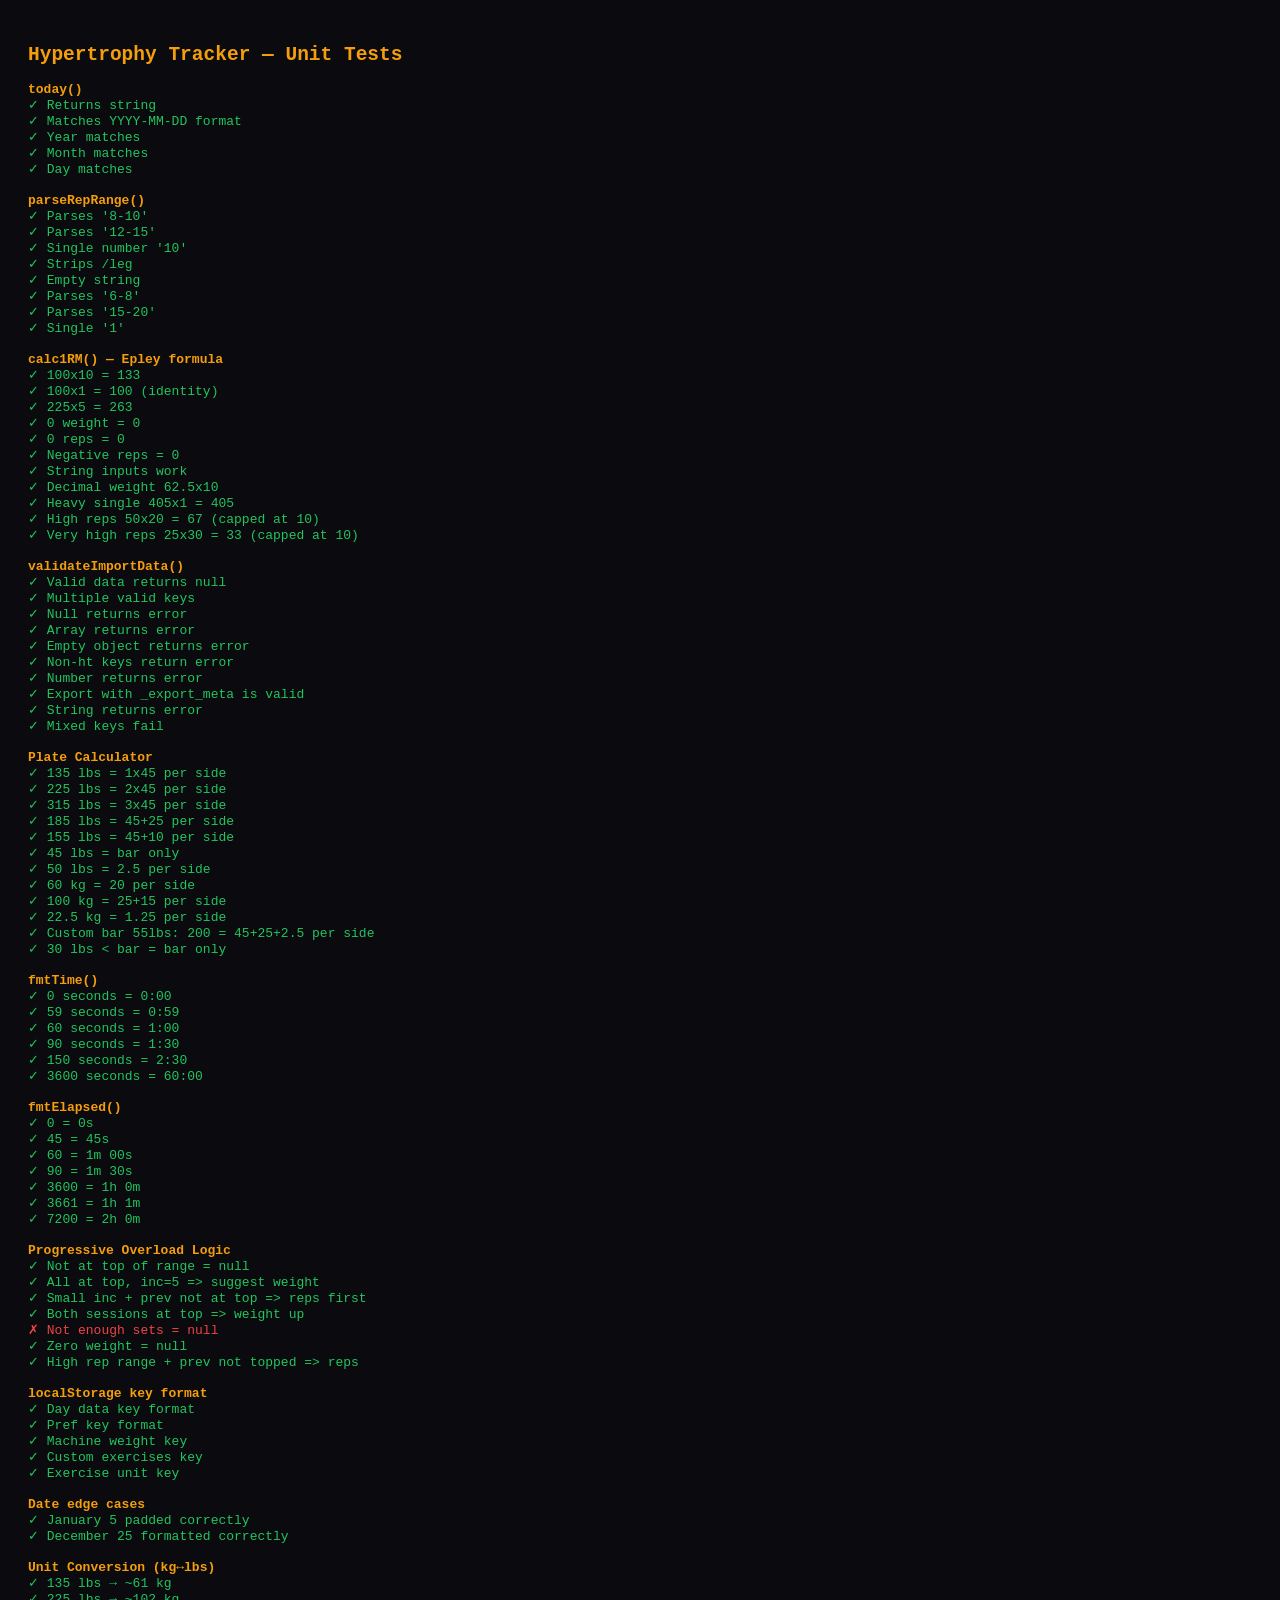
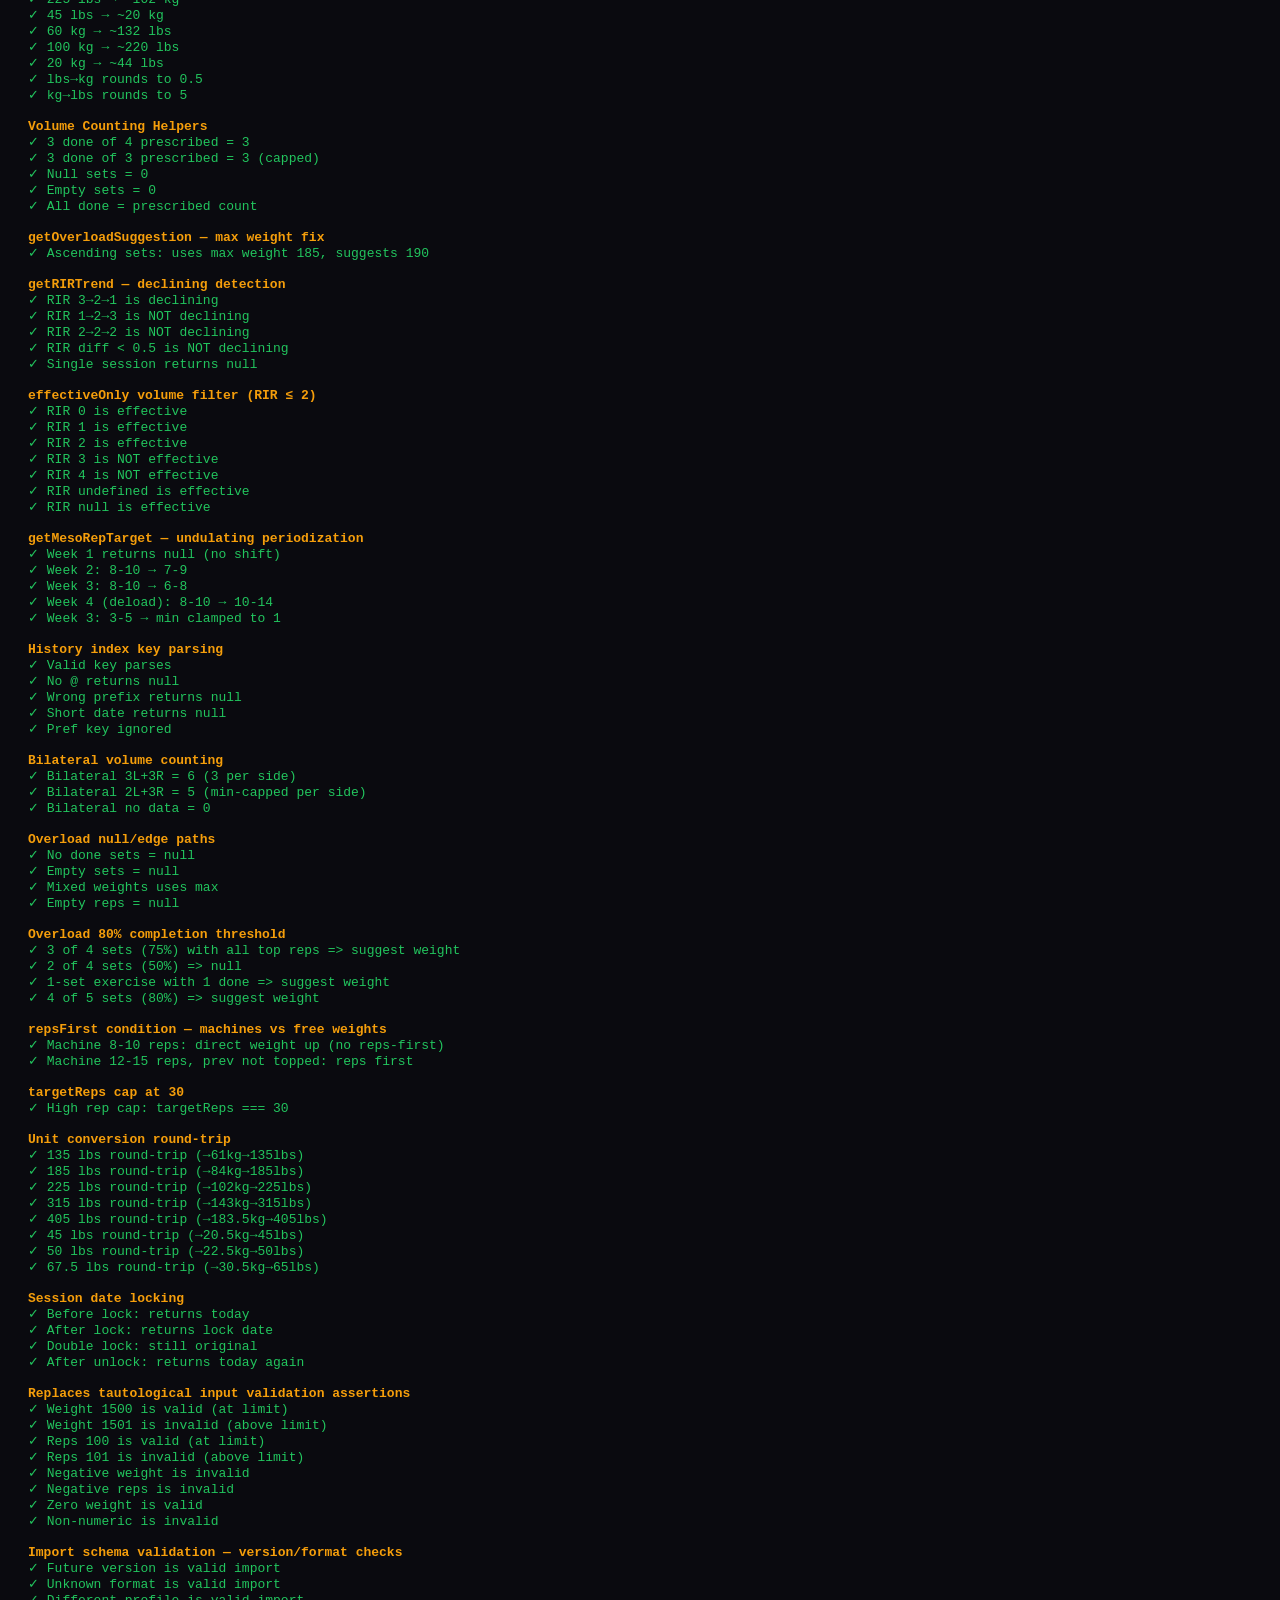
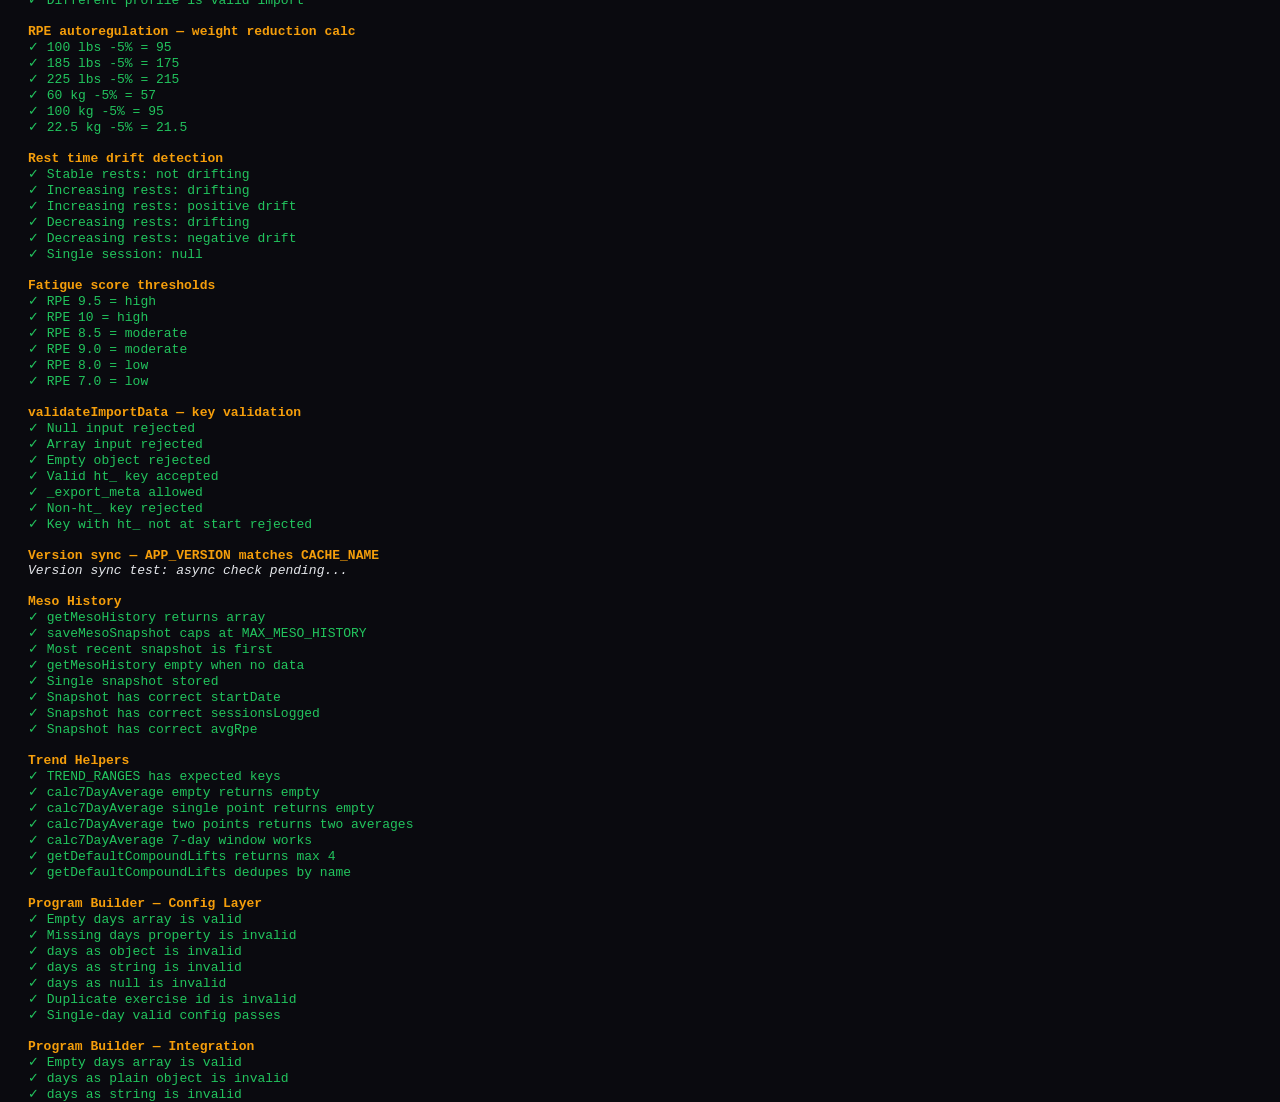
<file: tests.html>
<!DOCTYPE html>
<html lang="en">
<head>
<meta charset="UTF-8">
<title>Hypertrophy Tracker — Unit Tests</title>
<style>
body{font-family:monospace;background:#0a0a0f;color:#e5e7eb;padding:20px;font-size:13px}
.pass{color:#22c55e}.fail{color:#ef4444}.suite{color:#f59e0b;font-weight:700;margin-top:16px}
.summary{margin-top:20px;font-size:15px;font-weight:700;padding:12px;border-radius:8px}
</style>
</head>
<body>
<h2 style="color:#f59e0b">Hypertrophy Tracker — Unit Tests</h2>
<div id="results"></div>
<script>
/* ═══ Minimal test harness ═══ */
var results=[],passed=0,failed=0;
function assert(name,condition,detail){
  if(condition){passed++;results.push('<div class="pass">\u2713 '+name+'</div>')}
  else{failed++;results.push('<div class="fail">\u2717 '+name+(detail?' \u2014 '+detail:'')+'</div>')}
}
function suite(name){results.push('<div class="suite">'+name+'</div>')}
function deepEqual(a,b){return JSON.stringify(a)===JSON.stringify(b)}

/* ═══ Functions under test (copied from app.js to avoid module issues) ═══ */

var today=function(){var d=new Date();return d.getFullYear()+"-"+String(d.getMonth()+1).padStart(2,"0")+"-"+String(d.getDate()).padStart(2,"0")};

function parseRepRange(reps){var str=String(reps).replace(/\/leg/i,"");var parts=str.split("-");if(parts.length===2)return{min:parseInt(parts[0])||0,max:parseInt(parts[1])||0};var n=parseInt(str)||0;return{min:n,max:n}}

function calc1RM(weight,reps){var w=parseFloat(weight),r=parseInt(reps);if(!w||!r||r<=0)return 0;if(r===1)return w;var capped=Math.min(r,10);return Math.round(w*(1+capped/30))}

function validateImportData(data){
  if(!data||typeof data!=="object"||Array.isArray(data))return"Import file must be a JSON object.";
  var keys=Object.keys(data);if(keys.length===0)return"Import file is empty.";
  for(var i=0;i<keys.length;i++){if(keys[i]==="_export_meta")continue;if(!keys[i].startsWith("ht_"))return"Unexpected key '"+keys[i]+"' \u2014 not a valid export."}
  return null;
}

var PLATES_LBS=[45,35,25,10,5,2.5];
var PLATES_KG=[25,20,15,10,5,2.5,1.25];
var BAR_LBS=45,BAR_KG=20;

function calcPlates(totalWeight,unit,barOverride){
  var bar=barOverride>0?barOverride:(unit==="kg"?BAR_KG:BAR_LBS);
  if(totalWeight<=bar)return{bar:bar,plates:[],remainder:0,barOnly:true};
  var plates=unit==="kg"?PLATES_KG:PLATES_LBS;
  var perSide=(totalWeight-bar)/2;var result=[];var rem=perSide;
  plates.forEach(function(p){while(rem>=p-0.001){result.push(p);rem-=p}});
  return{bar:bar,plates:result,remainder:Math.round(rem*100)/100,barOnly:false};
}

var _testStore={};
function lsGet(k){var v=_testStore[k];return v===undefined?null:JSON.parse(JSON.stringify(v))}
function lsSet(k,v){_testStore[k]=JSON.parse(JSON.stringify(v))}

function validateConfig(cfg){
  if(!cfg||typeof cfg!=="object")return"Config must be a JSON object";
  if(!cfg.profile||typeof cfg.profile!=="string")return"Missing 'profile' field";
  if(!cfg.name||typeof cfg.name!=="string")return"Missing 'name' field";
  if(!Array.isArray(cfg.days))return"'days' must be an array";
  var ids={};
  for(var i=0;i<cfg.days.length;i++){
    var day=cfg.days[i];
    if(!day.id)return"Day "+(i+1)+" missing 'id'";
    if(!day.title&&!day.label)return"Day '"+day.id+"' missing 'title' or 'label'";
    if(!Array.isArray(day.exercises))return"Day '"+day.id+"' missing 'exercises' array";
    for(var j=0;j<day.exercises.length;j++){
      var ex=day.exercises[j];
      if(!ex.id)return"Exercise "+(j+1)+" in '"+day.id+"' missing 'id'";
      if(!ex.name)return"Exercise '"+ex.id+"' missing 'name'";
      if(ids[ex.id])return"Duplicate exercise id '"+ex.id+"' (first in '"+ids[ex.id]+"')";
      ids[ex.id]=day.id;
      if(!ex.sets||!ex.reps)return"Exercise '"+ex.id+"' missing 'sets' or 'reps'";
    }
  }
  return null;
}

var TREND_RANGES={4:28,8:56,12:84,0:9999};

function getDefaultCompoundLifts(config){
  var scored=[];
  config.days.forEach(function(day){
    day.exercises.forEach(function(ex){
      var range=parseRepRange(ex.reps);
      var score=(ex.muscles||[]).length*10+(20-range.max);
      scored.push({id:ex.id,name:ex.name,dayId:day.id,score:score});
    });
  });
  scored.sort(function(a,b){return b.score-a.score});
  var seen={};var result=[];
  scored.forEach(function(s){
    if(!seen[s.name]&&result.length<4){
      seen[s.name]=true;
      result.push({id:s.id,name:s.name,dayId:s.dayId});
    }
  });
  return result;
}

function calc7DayAverage(points){
  if(points.length<2)return[];
  return points.map(function(p,i){
    var start=Math.max(0,i-6);
    var slice=points.slice(start,i+1);
    var sum=0;slice.forEach(function(s){sum+=s.weight});
    return{date:p.date,avg:parseFloat((sum/slice.length).toFixed(1))};
  });
}

var MAX_MESO_HISTORY=20;
function getMesoHistory(){return lsGet("meso_history")||[]}
function saveMesoSnapshot(snapshot){
  var hist=getMesoHistory();
  hist.unshift(snapshot);
  if(hist.length>MAX_MESO_HISTORY)hist=hist.slice(0,MAX_MESO_HISTORY);
  lsSet("meso_history",hist);
}

function fmtTime(s){return Math.floor(s/60)+":"+String(s%60).padStart(2,"0")}
function fmtElapsed(s){var hr=Math.floor(s/3600),m=Math.floor((s%3600)/60),sec=s%60;return hr>0?hr+"h "+m+"m":m>0?m+"m "+String(sec).padStart(2,"0")+"s":sec+"s"}

function getOverloadSuggestion(exercise,lastSets,prevSets){
  var range=parseRepRange(exercise.reps);if(range.max===0)return null;
  var comp=lastSets.filter(function(s){return s.done&&s.weight&&s.reps});
  if(comp.length<Math.max(1,Math.floor(exercise.sets*0.8)))return null;
  var allTop=comp.every(function(s){return parseInt(s.reps)>=range.max});
  var lw=0;comp.forEach(function(s){var w=parseFloat(s.weight)||0;if(w>lw)lw=w});if(lw===0)return null;
  var inc=exercise.increment||(exercise.machine?2.5:5);
  var repsFirst=(inc<=2.5&&range.max>=12)||range.max>=15;
  if(!allTop)return null;
  if(repsFirst&&prevSets){
    var prevComp=prevSets.filter(function(s){return s.done&&s.weight&&s.reps});
    var prevAlsoTop=prevComp.length>0&&prevComp.every(function(s){return parseInt(s.reps)>=range.max});
    if(!prevAlsoTop){
      var targetReps=Math.min(range.max+2,30);
      return{type:"reps",from:lw,to:lw,targetReps:targetReps};
    }
  }
  return{type:"weight",from:lw,to:lw+inc,increment:inc};
}

/* ═══ TESTS ═══ */

suite("today()");
(function(){
  var result=today();
  assert("Returns string",typeof result==="string");
  assert("Matches YYYY-MM-DD format",/^\d{4}-\d{2}-\d{2}$/.test(result));
  var parts=result.split("-");var d=new Date();
  assert("Year matches",parseInt(parts[0])===d.getFullYear());
  assert("Month matches",parseInt(parts[1])===d.getMonth()+1);
  assert("Day matches",parseInt(parts[2])===d.getDate());
})();

suite("parseRepRange()");
assert("Parses '8-10'",deepEqual(parseRepRange("8-10"),{min:8,max:10}));
assert("Parses '12-15'",deepEqual(parseRepRange("12-15"),{min:12,max:15}));
assert("Single number '10'",deepEqual(parseRepRange("10"),{min:10,max:10}));
assert("Strips /leg",deepEqual(parseRepRange("10-12/leg"),{min:10,max:12}));
assert("Empty string",deepEqual(parseRepRange(""),{min:0,max:0}));
assert("Parses '6-8'",deepEqual(parseRepRange("6-8"),{min:6,max:8}));
assert("Parses '15-20'",deepEqual(parseRepRange("15-20"),{min:15,max:20}));
assert("Single '1'",deepEqual(parseRepRange("1"),{min:1,max:1}));

suite("calc1RM() — Epley formula");
assert("100x10 = 133",calc1RM(100,10)===133);
assert("100x1 = 100 (identity)",calc1RM(100,1)===100);
assert("225x5 = 263",calc1RM(225,5)===263);
assert("0 weight = 0",calc1RM(0,10)===0);
assert("0 reps = 0",calc1RM(100,0)===0);
assert("Negative reps = 0",calc1RM(100,-5)===0);
assert("String inputs work",calc1RM("135","8")===171);
assert("Decimal weight 62.5x10",calc1RM(62.5,10)===83);
assert("Heavy single 405x1 = 405",calc1RM(405,1)===405);
assert("High reps 50x20 = 67 (capped at 10)",calc1RM(50,20)===67);
assert("Very high reps 25x30 = 33 (capped at 10)",calc1RM(25,30)===33);

suite("validateImportData()");
assert("Valid data returns null",validateImportData({"ht_test_key":1})===null);
assert("Multiple valid keys",validateImportData({"ht_a":1,"ht_b":2})===null);
assert("Null returns error",validateImportData(null)!==null);
assert("Array returns error",validateImportData([1,2])!==null);
assert("Empty object returns error",validateImportData({})!==null);
assert("Non-ht keys return error",validateImportData({"random_key":1})!==null);
assert("Number returns error",validateImportData(42)!==null);
assert("Export with _export_meta is valid",validateImportData({"_export_meta":{version:23},"ht_test_key":1})===null);
assert("String returns error",validateImportData("test")!==null);
assert("Mixed keys fail",validateImportData({"ht_good":1,"bad":2})!==null);

suite("Plate Calculator");
(function(){
  var r;
  r=calcPlates(135,"lbs",0);
  assert("135 lbs = 1x45 per side",deepEqual(r.plates,[45]),"got "+JSON.stringify(r.plates));

  r=calcPlates(225,"lbs",0);
  assert("225 lbs = 2x45 per side",deepEqual(r.plates,[45,45]),"got "+JSON.stringify(r.plates));

  r=calcPlates(315,"lbs",0);
  assert("315 lbs = 3x45 per side",deepEqual(r.plates,[45,45,45]),"got "+JSON.stringify(r.plates));

  r=calcPlates(185,"lbs",0);
  assert("185 lbs = 45+25 per side",deepEqual(r.plates,[45,25]),"got "+JSON.stringify(r.plates));

  r=calcPlates(155,"lbs",0);
  assert("155 lbs = 45+10 per side",deepEqual(r.plates,[45,10]),"got "+JSON.stringify(r.plates));

  r=calcPlates(45,"lbs",0);
  assert("45 lbs = bar only",r.barOnly===true);

  r=calcPlates(50,"lbs",0);
  assert("50 lbs = 2.5 per side",deepEqual(r.plates,[2.5]),"got "+JSON.stringify(r.plates));

  r=calcPlates(60,"kg",0);
  assert("60 kg = 20 per side",deepEqual(r.plates,[20]),"got "+JSON.stringify(r.plates));

  r=calcPlates(100,"kg",0);
  assert("100 kg = 25+15 per side",deepEqual(r.plates,[25,15]),"got "+JSON.stringify(r.plates));

  r=calcPlates(22.5,"kg",0);
  assert("22.5 kg = 1.25 per side",deepEqual(r.plates,[1.25]),"got "+JSON.stringify(r.plates));

  r=calcPlates(200,"lbs",55);
  assert("Custom bar 55lbs: 200 = 45+25+2.5 per side",deepEqual(r.plates,[45,25,2.5]),"got "+JSON.stringify(r.plates));

  r=calcPlates(30,"lbs",0);
  assert("30 lbs < bar = bar only",r.barOnly===true);
})();

suite("fmtTime()");
assert("0 seconds = 0:00",fmtTime(0)==="0:00");
assert("59 seconds = 0:59",fmtTime(59)==="0:59");
assert("60 seconds = 1:00",fmtTime(60)==="1:00");
assert("90 seconds = 1:30",fmtTime(90)==="1:30");
assert("150 seconds = 2:30",fmtTime(150)==="2:30");
assert("3600 seconds = 60:00",fmtTime(3600)==="60:00");

suite("fmtElapsed()");
assert("0 = 0s",fmtElapsed(0)==="0s");
assert("45 = 45s",fmtElapsed(45)==="45s");
assert("60 = 1m 00s",fmtElapsed(60)==="1m 00s");
assert("90 = 1m 30s",fmtElapsed(90)==="1m 30s");
assert("3600 = 1h 0m",fmtElapsed(3600)==="1h 0m");
assert("3661 = 1h 1m",fmtElapsed(3661)==="1h 1m");
assert("7200 = 2h 0m",fmtElapsed(7200)==="2h 0m");

suite("Progressive Overload Logic");
(function(){
  var exercise={id:"t1",name:"Test",sets:3,reps:"8-10",rest:90,machine:false,increment:5,muscles:["chest"]};

  /* Not all sets at top of range — no suggestion */
  var lastSets=[{weight:"185",reps:"8",done:true},{weight:"185",reps:"9",done:true},{weight:"185",reps:"9",done:true}];
  assert("Not at top of range = null",getOverloadSuggestion(exercise,lastSets,null)===null);

  /* All at top of range, no prev data — suggest reps first (inc=5, not <=2.5, max=10 not >=15) */
  lastSets=[{weight:"185",reps:"10",done:true},{weight:"185",reps:"10",done:true},{weight:"185",reps:"10",done:true}];
  var r=getOverloadSuggestion(exercise,lastSets,null);
  assert("All at top, inc=5 => suggest weight",r!==null&&r.type==="weight","got "+JSON.stringify(r));

  /* Reps-first path: small increment */
  var exSmallInc={id:"t2",name:"Lat Raise",sets:3,reps:"12-15",rest:60,machine:false,increment:2.5,muscles:["side_delt"]};
  lastSets=[{weight:"20",reps:"15",done:true},{weight:"20",reps:"15",done:true},{weight:"20",reps:"15",done:true}];
  var prevSets=[{weight:"20",reps:"13",done:true},{weight:"20",reps:"14",done:true},{weight:"20",reps:"13",done:true}];
  r=getOverloadSuggestion(exSmallInc,lastSets,prevSets);
  assert("Small inc + prev not at top => reps first",r!==null&&r.type==="reps","got "+JSON.stringify(r));

  /* Reps-first path: both sessions at top => weight up */
  prevSets=[{weight:"20",reps:"15",done:true},{weight:"20",reps:"15",done:true},{weight:"20",reps:"15",done:true}];
  r=getOverloadSuggestion(exSmallInc,lastSets,prevSets);
  assert("Both sessions at top => weight up",r!==null&&r.type==="weight","got "+JSON.stringify(r));

  /* Not enough completed sets */
  lastSets=[{weight:"185",reps:"10",done:true},{weight:"185",reps:"10",done:true}];
  r=getOverloadSuggestion(exercise,lastSets,null);
  assert("Not enough sets = null",r===null);

  /* Zero weight */
  lastSets=[{weight:"0",reps:"10",done:true},{weight:"0",reps:"10",done:true},{weight:"0",reps:"10",done:true}];
  r=getOverloadSuggestion(exercise,lastSets,null);
  assert("Zero weight = null",r===null);

  /* High rep range (>=15) triggers reps-first */
  var exHighRep={id:"t3",name:"Calf Raise",sets:4,reps:"15-20",rest:45,machine:true,muscles:["calves"]};
  lastSets=[{weight:"90",reps:"20",done:true},{weight:"90",reps:"20",done:true},{weight:"90",reps:"20",done:true},{weight:"90",reps:"20",done:true}];
  prevSets=[{weight:"90",reps:"18",done:true},{weight:"90",reps:"17",done:true},{weight:"90",reps:"19",done:true},{weight:"90",reps:"18",done:true}];
  r=getOverloadSuggestion(exHighRep,lastSets,prevSets);
  assert("High rep range + prev not topped => reps",r!==null&&r.type==="reps","got "+JSON.stringify(r));
})();

/* Input validation bounds suite replaced by meaningful boundary tests below */

suite("localStorage key format");
(function(){
  var prefix="ht_stephen_";
  var dayKey=prefix+"upper@2026-03-02";
  assert("Day data key format",dayKey==="ht_stephen_upper@2026-03-02");
  assert("Pref key format",prefix+"pref_unit"==="ht_stephen_pref_unit");
  assert("Machine weight key",prefix+"mw_up1"==="ht_stephen_mw_up1");
  assert("Custom exercises key",prefix+"custom_upper"==="ht_stephen_custom_upper");
  assert("Exercise unit key",prefix+"eu_up1"==="ht_stephen_eu_up1");
})();

suite("Date edge cases");
(function(){
  /* Verify date format consistency */
  var d=new Date(2026,0,5);/* Jan 5 */
  var formatted=d.getFullYear()+"-"+String(d.getMonth()+1).padStart(2,"0")+"-"+String(d.getDate()).padStart(2,"0");
  assert("January 5 padded correctly",formatted==="2026-01-05");

  d=new Date(2026,11,25);/* Dec 25 */
  formatted=d.getFullYear()+"-"+String(d.getMonth()+1).padStart(2,"0")+"-"+String(d.getDate()).padStart(2,"0");
  assert("December 25 formatted correctly",formatted==="2026-12-25");
})();

suite("Unit Conversion (kg↔lbs)");
(function(){
  /* lbs to kg: Math.round(w/2.20462*2)/2 */
  function lbsToKg(w){return Math.round(w/2.20462*2)/2}
  /* kg to lbs: Math.round(w*2.20462/5)*5 */
  function kgToLbs(w){return Math.round(w*2.20462/5)*5}

  /* Verify conversion functions produce reasonable values */
  assert("135 lbs → ~61 kg",lbsToKg(135)>=60.5&&lbsToKg(135)<=61.5);
  assert("225 lbs → ~102 kg",lbsToKg(225)>=101&&lbsToKg(225)<=103);
  assert("45 lbs → ~20 kg",lbsToKg(45)>=20&&lbsToKg(45)<=21);
  assert("60 kg → ~132 lbs",kgToLbs(60)>=130&&kgToLbs(60)<=135);
  assert("100 kg → ~220 lbs",kgToLbs(100)>=220&&kgToLbs(100)<=225);
  assert("20 kg → ~44 lbs",kgToLbs(20)>=40&&kgToLbs(20)<=45);
  /* Conversions round to nearest 0.5kg and 5lbs respectively */
  assert("lbs→kg rounds to 0.5",lbsToKg(135)%0.5===0);
  assert("kg→lbs rounds to 5",kgToLbs(60)%5===0);
})();

suite("Volume Counting Helpers");
(function(){
  /* countBilateralDone mock */
  function countDone(exSets,numSets){
    if(!exSets)return 0;
    return Math.min(exSets.filter(function(s){return s.done}).length,numSets);
  }
  var sets=[{done:true},{done:true},{done:false},{done:true}];
  assert("3 done of 4 prescribed = 3",countDone(sets,4)===3);
  assert("3 done of 3 prescribed = 3 (capped)",countDone(sets,3)===3);
  assert("Null sets = 0",countDone(null,3)===0);
  assert("Empty sets = 0",countDone([],3)===0);
  var allDone=[{done:true},{done:true},{done:true}];
  assert("All done = prescribed count",countDone(allDone,3)===3);
})();

suite("getOverloadSuggestion — max weight fix");
(function(){
  /* Verify overload uses max weight across sets, not first set */
  var exercise={id:"t4",name:"Ascending Test",sets:3,reps:"8-10",rest:90,machine:false,increment:5,muscles:["chest"]};
  var lastSets=[{weight:"135",reps:"10",done:true},{weight:"155",reps:"10",done:true},{weight:"185",reps:"10",done:true}];
  var r=getOverloadSuggestion(exercise,lastSets,null);
  assert("Ascending sets: uses max weight 185, suggests 190",r!==null&&r.type==="weight"&&r.from===185&&r.to===190,"got "+JSON.stringify(r));
})();

suite("getRIRTrend — declining detection");
(function(){
  /* Simulate getRIRTrend logic (copied from app.js) */
  function getRIRTrendTest(sessionAvgs){
    if(sessionAvgs.length<2)return null;
    var overall=sessionAvgs.reduce(function(a,b){return a+b},0)/sessionAvgs.length;
    var declining=sessionAvgs.length>=2&&sessionAvgs[0]<sessionAvgs[sessionAvgs.length-1]-0.5;
    return{avg:overall,declining:declining,sessions:sessionAvgs};
  }
  /* sessionAvgs[0] = most recent, sessionAvgs[last] = oldest (getHistory returns most-recent-first) */
  /* Declining: most recent RIR is lower than oldest (fatigue accumulating) */
  var declining=getRIRTrendTest([1.0, 2.0, 3.0]);/* Recent=1, Oldest=3 — RIR declining */
  assert("RIR 3→2→1 is declining",declining.declining===true,"got "+declining.declining);

  var improving=getRIRTrendTest([3.0, 2.0, 1.0]);/* Recent=3, Oldest=1 — RIR improving */
  assert("RIR 1→2→3 is NOT declining",improving.declining===false,"got "+improving.declining);

  var stable=getRIRTrendTest([2.0, 2.0, 2.0]);/* No change */
  assert("RIR 2→2→2 is NOT declining",stable.declining===false);

  var marginal=getRIRTrendTest([2.0, 2.0, 2.3]);/* Only 0.3 diff — below 0.5 threshold */
  assert("RIR diff < 0.5 is NOT declining",marginal.declining===false);

  var single=getRIRTrendTest([2.0]);
  assert("Single session returns null",single===null);
})();

suite("effectiveOnly volume filter (RIR ≤ 2)");
(function(){
  /* Mock isEffective logic from countBilateralDone */
  function isEffective(rir){
    return rir===undefined||rir===null||rir<=2;
  }
  assert("RIR 0 is effective",isEffective(0)===true);
  assert("RIR 1 is effective",isEffective(1)===true);
  assert("RIR 2 is effective",isEffective(2)===true);
  assert("RIR 3 is NOT effective",isEffective(3)===false);
  assert("RIR 4 is NOT effective",isEffective(4)===false);
  assert("RIR undefined is effective",isEffective(undefined)===true);
  assert("RIR null is effective",isEffective(null)===true);
})();

suite("getMesoRepTarget — undulating periodization");
(function(){
  var MESO_REP_SHIFT={1:0,2:-1,3:-2,4:4};
  function getMesoRepTargetTest(baseReps,week){
    var range=parseRepRange(baseReps);var shift=MESO_REP_SHIFT[week]||0;
    if(week===4){return{min:Math.max(1,range.min+2),max:range.max+4,label:"Deload"}}
    var newMin=Math.max(1,range.min+shift);var newMax=Math.max(newMin,range.max+shift);
    if(shift===0)return null;
    return{min:newMin,max:newMax,label:"Wk"+week};
  }
  assert("Week 1 returns null (no shift)",getMesoRepTargetTest("8-10",1)===null);
  var wk2=getMesoRepTargetTest("8-10",2);
  assert("Week 2: 8-10 → 7-9",wk2.min===7&&wk2.max===9,"got "+wk2.min+"-"+wk2.max);
  var wk3=getMesoRepTargetTest("8-10",3);
  assert("Week 3: 8-10 → 6-8",wk3.min===6&&wk3.max===8,"got "+wk3.min+"-"+wk3.max);
  var wk4=getMesoRepTargetTest("8-10",4);
  assert("Week 4 (deload): 8-10 → 10-14",wk4.min===10&&wk4.max===14,"got "+wk4.min+"-"+wk4.max);
  var lowRange=getMesoRepTargetTest("3-5",3);
  assert("Week 3: 3-5 → min clamped to 1",lowRange.min===1,"got "+lowRange.min);
})();

suite("History index key parsing");
(function(){
  function parseHistoryKey(key,prefix){
    if(!key||key.indexOf(prefix)!==0)return null;
    var rest=key.slice(prefix.length);var atIdx=rest.indexOf("@");if(atIdx===-1)return null;
    var dayId=rest.slice(0,atIdx);var date=rest.slice(atIdx+1);
    if(!date||date.length!==10)return null;
    return{dayId:dayId,date:date};
  }
  var pfx="ht_stephen_";
  assert("Valid key parses",deepEqual(parseHistoryKey("ht_stephen_upper@2026-03-01",pfx),{dayId:"upper",date:"2026-03-01"}));
  assert("No @ returns null",parseHistoryKey("ht_stephen_pref_unit",pfx)===null);
  assert("Wrong prefix returns null",parseHistoryKey("ht_james_upper@2026-03-01",pfx)===null);
  assert("Short date returns null",parseHistoryKey("ht_stephen_upper@2026-03",pfx)===null);
  assert("Pref key ignored",parseHistoryKey("ht_stephen_pref_showRir",pfx)===null);
})();

suite("Bilateral volume counting");
(function(){
  function countBilateralDone(ex,saved){
    if(!ex.bilateral){
      var sets=saved.exercises&&saved.exercises[ex.id]||[];
      return Math.min(sets.filter(function(s){return s.done}).length,ex.sets);
    }
    var lSets=saved.exercises&&saved.exercises[ex.id+"_L"]||[];
    var rSets=saved.exercises&&saved.exercises[ex.id+"_R"]||[];
    var lCount=lSets.filter(function(s){return s.done}).length;
    var rCount=rSets.filter(function(s){return s.done}).length;
    return Math.min(lCount,ex.sets)+Math.min(rCount,ex.sets);
  }
  var ex={id:"bss",bilateral:true,sets:3};
  var saved={exercises:{"bss_L":[{done:true},{done:true},{done:true}],"bss_R":[{done:true},{done:true},{done:true}]}};
  assert("Bilateral 3L+3R = 6 (3 per side)",countBilateralDone(ex,saved)===6);
  saved={exercises:{"bss_L":[{done:true},{done:true}],"bss_R":[{done:true},{done:true},{done:true}]}};
  assert("Bilateral 2L+3R = 5 (min-capped per side)",countBilateralDone(ex,saved)===5);
  saved={exercises:{}};
  assert("Bilateral no data = 0",countBilateralDone(ex,saved)===0);
})();

suite("Overload null/edge paths");
(function(){
  var ex={id:"t5",name:"Test",sets:3,reps:"8-10",rest:90,machine:false,increment:5,muscles:["chest"]};
  assert("No done sets = null",getOverloadSuggestion(ex,[{weight:"100",reps:"10",done:false},{weight:"100",reps:"10",done:false},{weight:"100",reps:"10",done:false}],null)===null);
  assert("Empty sets = null",getOverloadSuggestion(ex,[],null)===null);
  var r=getOverloadSuggestion(ex,[{weight:"100",reps:"10",done:true},{weight:"120",reps:"10",done:true},{weight:"110",reps:"10",done:true}],null);
  assert("Mixed weights uses max",r!==null&&r.from===120&&r.to===125,"got "+JSON.stringify(r));
  var exBad={id:"t6",name:"Bad",sets:3,reps:"",rest:90,muscles:[]};
  assert("Empty reps = null",getOverloadSuggestion(exBad,[{weight:"100",reps:"10",done:true},{weight:"100",reps:"10",done:true},{weight:"100",reps:"10",done:true}],null)===null);
})();

suite("Overload 80% completion threshold");
(function(){
  var ex={id:"t7",name:"Test",sets:4,reps:"8-10",rest:90,machine:false,increment:5,muscles:["chest"]};
  /* Math.max(1, Math.floor(4*0.8)) = Math.max(1,3) = 3 */
  /* 3 of 4 sets done — should get suggestion */
  var lastSets=[{weight:"185",reps:"10",done:true},{weight:"185",reps:"10",done:true},{weight:"185",reps:"10",done:true}];
  var r=getOverloadSuggestion(ex,lastSets,null);
  assert("3 of 4 sets (75%) with all top reps => suggest weight",r!==null&&r.type==="weight","got "+JSON.stringify(r));

  /* 2 of 4 sets = 50%, below floor(4*0.8)=3 — should be null */
  lastSets=[{weight:"185",reps:"10",done:true},{weight:"185",reps:"10",done:true}];
  r=getOverloadSuggestion(ex,lastSets,null);
  assert("2 of 4 sets (50%) => null",r===null);

  /* 1-set exercise: max(1,floor(0.8))=max(1,0)=1, so 1 done set is sufficient */
  var ex1={id:"t8",name:"Single",sets:1,reps:"8-10",rest:90,machine:false,increment:5,muscles:["chest"]};
  lastSets=[{weight:"100",reps:"10",done:true}];
  r=getOverloadSuggestion(ex1,lastSets,null);
  assert("1-set exercise with 1 done => suggest weight",r!==null&&r.type==="weight","got "+JSON.stringify(r));

  /* 5-set exercise: floor(5*0.8)=4, so 4 of 5 is sufficient */
  var ex5={id:"t9",name:"Five",sets:5,reps:"8-10",rest:90,machine:false,increment:5,muscles:["chest"]};
  lastSets=[{weight:"100",reps:"10",done:true},{weight:"100",reps:"10",done:true},{weight:"100",reps:"10",done:true},{weight:"100",reps:"10",done:true}];
  r=getOverloadSuggestion(ex5,lastSets,null);
  assert("4 of 5 sets (80%) => suggest weight",r!==null&&r.type==="weight","got "+JSON.stringify(r));
})();

suite("repsFirst condition — machines vs free weights");
(function(){
  /* Machine with 2.5 inc and 8-10 reps: repsFirst = (2.5<=2.5 && 10>=12) = false => weight up */
  var exMachine={id:"m1",name:"Machine",sets:3,reps:"8-10",rest:90,machine:true,increment:2.5,muscles:["chest"]};
  var lastSets=[{weight:"100",reps:"10",done:true},{weight:"100",reps:"10",done:true},{weight:"100",reps:"10",done:true}];
  var r=getOverloadSuggestion(exMachine,lastSets,null);
  assert("Machine 8-10 reps: direct weight up (no reps-first)",r!==null&&r.type==="weight","got "+JSON.stringify(r));

  /* Machine with 2.5 inc and 12-15 reps: repsFirst = (2.5<=2.5 && 15>=12) = true => needs 2 sessions */
  var exMachineHR={id:"m2",name:"Machine HR",sets:3,reps:"12-15",rest:60,machine:true,increment:2.5,muscles:["side_delt"]};
  lastSets=[{weight:"30",reps:"15",done:true},{weight:"30",reps:"15",done:true},{weight:"30",reps:"15",done:true}];
  var prevSets=[{weight:"30",reps:"13",done:true},{weight:"30",reps:"14",done:true},{weight:"30",reps:"13",done:true}];
  r=getOverloadSuggestion(exMachineHR,lastSets,prevSets);
  assert("Machine 12-15 reps, prev not topped: reps first",r!==null&&r.type==="reps","got "+JSON.stringify(r));
})();

suite("targetReps cap at 30");
(function(){
  var exHigh={id:"hr1",name:"High Rep",sets:4,reps:"25-30",rest:45,machine:true,muscles:["calves"]};
  var lastSets=[{weight:"50",reps:"30",done:true},{weight:"50",reps:"30",done:true},{weight:"50",reps:"30",done:true},{weight:"50",reps:"30",done:true}];
  var prevSets=[{weight:"50",reps:"28",done:true},{weight:"50",reps:"29",done:true},{weight:"50",reps:"28",done:true},{weight:"50",reps:"28",done:true}];
  var r=getOverloadSuggestion(exHigh,lastSets,prevSets);
  /* targetReps = Math.min(30+2, 30) = 30, so type should still be "reps" but capped */
  assert("High rep cap: targetReps === 30",r!==null&&r.type==="reps"&&r.targetReps===30,"got "+JSON.stringify(r));
})();

suite("Unit conversion round-trip");
(function(){
  function lbsToKg(w){return Math.round(w/2.20462*2)/2}
  function kgToLbs(w){return Math.round(w*2.20462/5)*5}
  /* Round-trip: original lbs → kg → lbs should be within 5lbs tolerance */
  var originals=[135,185,225,315,405,45,50,67.5];
  originals.forEach(function(lbs){
    var kg=lbsToKg(lbs);
    var backToLbs=kgToLbs(kg);
    assert(lbs+" lbs round-trip (→"+kg+"kg→"+backToLbs+"lbs)",Math.abs(backToLbs-lbs)<=5,"delta="+Math.abs(backToLbs-lbs));
  });
})();

suite("Session date locking");
(function(){
  /* Simulate the session date lock mechanism */
  var _lock=null;
  function lockDate(){if(!_lock)_lock="2026-03-04"}
  function unlockDate(){_lock=null}
  function getSessionDate(){return _lock||"2026-03-05"}

  assert("Before lock: returns today","2026-03-05"===getSessionDate());
  lockDate();
  assert("After lock: returns lock date","2026-03-04"===getSessionDate());
  /* Calling lock again should not change it */
  lockDate();
  assert("Double lock: still original","2026-03-04"===getSessionDate());
  unlockDate();
  assert("After unlock: returns today again","2026-03-05"===getSessionDate());
})();

suite("Replaces tautological input validation assertions");
(function(){
  var MAX_WEIGHT=1500,MAX_REPS=100;
  /* Actually test the boundary logic as implemented in SetLogger's update function */
  function isValidInput(val,field){
    if(val===""||isNaN(Number(val))||Number(val)<0)return false;
    if(field==="weight"&&Number(val)>MAX_WEIGHT)return false;
    if(field==="reps"&&Number(val)>MAX_REPS)return false;
    return true;
  }
  assert("Weight 1500 is valid (at limit)",isValidInput("1500","weight")===true);
  assert("Weight 1501 is invalid (above limit)",isValidInput("1501","weight")===false);
  assert("Reps 100 is valid (at limit)",isValidInput("100","reps")===true);
  assert("Reps 101 is invalid (above limit)",isValidInput("101","reps")===false);
  assert("Negative weight is invalid",isValidInput("-5","weight")===false);
  assert("Negative reps is invalid",isValidInput("-3","reps")===false);
  /* Note: empty string IS valid in production (allows clearing a field) but we test numeric validation only */
  assert("Zero weight is valid",isValidInput("0","weight")===true);
  assert("Non-numeric is invalid",isValidInput("abc","weight")===false);
})();

suite("Import schema validation — version/format checks");
(function(){
  /* Import with newer version should still be valid (warnings are separate) */
  assert("Future version is valid import",validateImportData({"_export_meta":{version:99,format:1},"ht_test_key":1})===null);
  /* Unknown format is still valid structurally */
  assert("Unknown format is valid import",validateImportData({"_export_meta":{format:2},"ht_test_key":1})===null);
  /* Profile mismatch is valid structurally (warning only) */
  assert("Different profile is valid import",validateImportData({"_export_meta":{profile:"other"},"ht_test_key":1})===null);
})();

suite("RPE autoregulation — weight reduction calc");
(function(){
  /* Simulate the -5% calc from SetLogger RIR handler */
  function calcReduced(weight,unit){
    return unit==="kg"?Math.round(weight*0.95*2)/2:Math.round(weight*0.95/5)*5;
  }
  assert("100 lbs -5% = 95",calcReduced(100,"lbs")===95);
  assert("185 lbs -5% = 175",calcReduced(185,"lbs")===175);
  assert("225 lbs -5% = 215",calcReduced(225,"lbs")===215);
  assert("60 kg -5% = 57",calcReduced(60,"kg")===57);
  assert("100 kg -5% = 95",calcReduced(100,"kg")===95);
  assert("22.5 kg -5% = 21.5",calcReduced(22.5,"kg")===21.5);
})();

suite("Rest time drift detection");
(function(){
  /* Simulate drift detection logic from HistoryPanel restAnalysis */
  function detectDrift(rests){
    if(rests.length<2)return null;
    var overall=Math.round(rests.reduce(function(a,r){return a+r},0)/rests.length);
    var recent=rests[0],oldest=rests[rests.length-1];
    var drift=recent-oldest;
    return{overall:overall,drift:drift,drifting:Math.abs(drift)>15};
  }
  var stable=detectDrift([90,92,88,91]);
  assert("Stable rests: not drifting",stable.drifting===false);
  var increasing=detectDrift([120,105,95,90]);
  assert("Increasing rests: drifting",increasing.drifting===true);
  assert("Increasing rests: positive drift",increasing.drift>0);
  var decreasing=detectDrift([70,80,90,100]);
  assert("Decreasing rests: drifting",decreasing.drifting===true);
  assert("Decreasing rests: negative drift",decreasing.drift<0);
  var single=detectDrift([90]);
  assert("Single session: null",single===null);
})();

suite("Fatigue score thresholds");
(function(){
  /* Verify the fatigue threshold boundaries from calcFatigueScore */
  function fatigueLevel(avg){
    if(avg>=9.5)return"high";
    if(avg>=8.5)return"moderate";
    return"low";
  }
  assert("RPE 9.5 = high",fatigueLevel(9.5)==="high");
  assert("RPE 10 = high",fatigueLevel(10)==="high");
  assert("RPE 8.5 = moderate",fatigueLevel(8.5)==="moderate");
  assert("RPE 9.0 = moderate",fatigueLevel(9.0)==="moderate");
  assert("RPE 8.0 = low",fatigueLevel(8.0)==="low");
  assert("RPE 7.0 = low",fatigueLevel(7.0)==="low");
})();

suite("validateImportData — key validation");
(function(){
  assert("Null input rejected",validateImportData(null)!==null);
  assert("Array input rejected",validateImportData([])!==null);
  assert("Empty object rejected",validateImportData({})!==null);
  assert("Valid ht_ key accepted",validateImportData({"ht_stephen_foo":"bar"})===null);
  assert("_export_meta allowed",validateImportData({"ht_stephen_foo":"bar","_export_meta":{}})===null);
  assert("Non-ht_ key rejected",validateImportData({"ht_stephen_foo":"bar","bad_key":"x"})!==null);
  /* Regression: key containing 'ht_' but not starting with it must be rejected */
  assert("Key with ht_ not at start rejected",validateImportData({"prefix_ht_foo":"bar"})!==null);
})();

suite("Version sync — APP_VERSION matches CACHE_NAME");
(function(){
  /* Fetch app.js and sw.js to verify version numbers stay in sync */
  var appVersion=null,cacheVersion=null,done=false;
  function checkSync(){
    if(appVersion===null||cacheVersion===null)return;
    assert("APP_VERSION matches sw.js CACHE_NAME version",appVersion===cacheVersion,
      appVersion&&cacheVersion?"app v"+appVersion+" vs sw v"+cacheVersion:"could not parse versions");
    done=true;var el=document.getElementById("results");
    el.innerHTML=results.join("")+'<div class="summary" style="color:'+(failed>0?"#ef4444":"#22c55e")+';background:'+(failed>0?"rgba(239,68,68,0.1)":"rgba(34,197,94,0.1)")+'">'+passed+' passed, '+failed+' failed</div>';
    document.title=(failed>0?"FAIL":"PASS")+" \u2014 Hypertrophy Tracker \u2014 Unit Tests";
  }
  fetch("app.js?_="+Date.now()).then(function(r){return r.text()}).then(function(src){
    var m=src.match(/APP_VERSION\s*=\s*(\d+)/);appVersion=m?parseInt(m[1]):null;checkSync();
  }).catch(function(){appVersion=-1;checkSync()});
  fetch("sw.js?_="+Date.now()).then(function(r){return r.text()}).then(function(src){
    var m=src.match(/hypertrophy-v(\d+)/);cacheVersion=m?parseInt(m[1]):null;checkSync();
  }).catch(function(){cacheVersion=-1;checkSync()});
  /* Defer output until async checks complete (fall through to output will run first if sync) */
  if(!done){results.push('<div style="color:var(--text-dim);font-style:italic">Version sync test: async check pending...</div>')}
})();

suite("Meso History");

assert("getMesoHistory returns array", Array.isArray(getMesoHistory()), true);

(function(){
  /* Test saveMesoSnapshot caps at MAX_MESO_HISTORY */
  _testStore={};
  for(var i=0;i<25;i++)saveMesoSnapshot({startDate:"2026-"+String(i+1).padStart(2,"0")+"-01"});
  var hist=getMesoHistory();
  assert("saveMesoSnapshot caps at MAX_MESO_HISTORY", hist.length === MAX_MESO_HISTORY, "got "+hist.length);
  assert("Most recent snapshot is first", hist[0].startDate==="2026-25-01", "got "+hist[0].startDate);
  _testStore={};
})();

(function(){
  /* Test getMesoHistory returns empty array when no data */
  _testStore={};
  assert("getMesoHistory empty when no data", getMesoHistory().length===0);
  /* Test single snapshot */
  saveMesoSnapshot({startDate:"2026-01-01",endDate:"2026-01-28",sessionsLogged:12,avgRpe:7.5});
  var hist=getMesoHistory();
  assert("Single snapshot stored", hist.length===1);
  assert("Snapshot has correct startDate", hist[0].startDate==="2026-01-01");
  assert("Snapshot has correct sessionsLogged", hist[0].sessionsLogged===12);
  assert("Snapshot has correct avgRpe", hist[0].avgRpe===7.5);
  _testStore={};
})();

suite("Trend Helpers");

assert("TREND_RANGES has expected keys",
  deepEqual(Object.keys(TREND_RANGES).sort(), ["0","12","4","8"]), true);

assert("calc7DayAverage empty returns empty",
  calc7DayAverage([]).length === 0, true);

assert("calc7DayAverage single point returns empty",
  calc7DayAverage([{date:"2026-01-01",weight:150}]).length === 0, true);

assert("calc7DayAverage two points returns two averages", (function(){
  var r = calc7DayAverage([{date:"2026-01-01",weight:150},{date:"2026-01-02",weight:152}]);
  return r.length === 2 && r[0].avg === 150 && r[1].avg === 151;
})(), true);

assert("calc7DayAverage 7-day window works", (function(){
  var pts = [];
  for(var i=1;i<=10;i++) pts.push({date:"2026-01-"+String(i).padStart(2,"0"),weight:100+i});
  var r = calc7DayAverage(pts);
  /* Point at index 6 (7th point) should avg points 0-6 */
  return r.length === 10 && r[6].avg === parseFloat(((101+102+103+104+105+106+107)/7).toFixed(1));
})(), true);

assert("getDefaultCompoundLifts returns max 4", (function(){
  var mockConfig = {days:[{id:"a",exercises:[
    {id:"e1",name:"Bench",reps:"6-8",muscles:["chest","triceps","front_delt"]},
    {id:"e2",name:"Squat",reps:"6-8",muscles:["quads","glutes"]},
    {id:"e3",name:"Deadlift",reps:"6-8",muscles:["hamstrings","glutes","back"]},
    {id:"e4",name:"OHP",reps:"8-10",muscles:["front_delt","triceps"]},
    {id:"e5",name:"Curl",reps:"10-12",muscles:["biceps"]}
  ]}]};
  var r = getDefaultCompoundLifts(mockConfig);
  return r.length === 4 && r[0].name !== "Curl";
})(), true);

assert("getDefaultCompoundLifts dedupes by name", (function(){
  var mockConfig = {days:[
    {id:"a",exercises:[{id:"e1",name:"Bench",reps:"6-8",muscles:["chest","triceps"]}]},
    {id:"b",exercises:[{id:"e2",name:"Bench",reps:"6-8",muscles:["chest","triceps"]}]}
  ]};
  var r = getDefaultCompoundLifts(mockConfig);
  return r.length === 1;
})(), true);

suite("Program Builder — Config Layer");
(function(){
  /* validateConfig accepts config with 0 days (blank program) */
  assert("Empty days array is valid",validateConfig({profile:"t",name:"T",days:[]})===null);

  /* validateConfig rejects missing days property */
  assert("Missing days property is invalid",validateConfig({profile:"t",name:"T"})!==null);

  /* validateConfig rejects days that is not an array */
  assert("days as object is invalid",validateConfig({profile:"t",name:"T",days:{}})!==null);
  assert("days as string is invalid",validateConfig({profile:"t",name:"T",days:"upper"})!==null);
  assert("days as null is invalid",validateConfig({profile:"t",name:"T",days:null})!==null);

  /* validateConfig still catches duplicate exercise IDs */
  var dupConfig={profile:"t",name:"T",days:[
    {id:"d1",title:"Day 1",exercises:[
      {id:"ex1",name:"Squat",sets:4,reps:"8-10"},
      {id:"ex1",name:"Squat Copy",sets:3,reps:"6-8"}
    ]}
  ]};
  assert("Duplicate exercise id is invalid",validateConfig(dupConfig)!==null);

  /* Valid single-day config still passes */
  var validConfig={profile:"t",name:"T",days:[
    {id:"d1",title:"Day 1",exercises:[{id:"ex1",name:"Squat",sets:4,reps:"8-10"}]}
  ]};
  assert("Single-day valid config passes",validateConfig(validConfig)===null);
})();

suite("Program Builder — Integration");
(function(){
  /* validateConfig accepts config with 0 days (blank program) */
  assert("Empty days array is valid",validateConfig({profile:"t",name:"T",days:[]})===null);

  /* validateConfig rejects non-array days */
  assert("days as plain object is invalid",validateConfig({profile:"t",name:"T",days:{}})!==null);
  assert("days as string is invalid",validateConfig({profile:"t",name:"T",days:"upper"})!==null);
  assert("days as number is invalid",validateConfig({profile:"t",name:"T",days:42})!==null);

  /* validateConfig still catches duplicate exercise IDs in custom programs */
  var dupConfig={profile:"custom",name:"My Program",days:[
    {id:"d1",title:"Push",exercises:[
      {id:"bench",name:"Bench Press",sets:4,reps:"6-8"},
      {id:"bench",name:"Bench Press (duplicate)",sets:3,reps:"8-10"}
    ]}
  ]};
  assert("Duplicate exercise id rejected in custom config",validateConfig(dupConfig)!==null);

  /* Duplicate IDs across days are also rejected */
  var dupAcrossDays={profile:"custom",name:"My Program",days:[
    {id:"d1",title:"Push",exercises:[{id:"squat",name:"Squat",sets:4,reps:"6-8"}]},
    {id:"d2",title:"Pull",exercises:[{id:"squat",name:"Squat Again",sets:3,reps:"8-10"}]}
  ]};
  assert("Duplicate exercise id across days is rejected",validateConfig(dupAcrossDays)!==null);

  /* Valid single-day program with 2 exercises passes */
  var validConfig={profile:"custom",name:"My Program",days:[
    {id:"d1",title:"Full Body",exercises:[
      {id:"squat",name:"Squat",sets:4,reps:"6-8"},
      {id:"press",name:"Press",sets:3,reps:"8-10"}
    ]}
  ]};
  assert("Valid single-day 2-exercise config passes",validateConfig(validConfig)===null);

  /* Missing exercise name is caught */
  var noNameConfig={profile:"t",name:"T",days:[
    {id:"d1",title:"Day 1",exercises:[{id:"ex1",sets:3,reps:"10-12"}]}
  ]};
  assert("Exercise missing name is invalid",validateConfig(noNameConfig)!==null);

  /* Exercise missing sets is caught */
  var noSetsConfig={profile:"t",name:"T",days:[
    {id:"d1",title:"Day 1",exercises:[{id:"ex1",name:"Curl",reps:"10-12"}]}
  ]};
  assert("Exercise missing sets is invalid",validateConfig(noSetsConfig)!==null);
})();

/* ═══ Output ═══ */
var el=document.getElementById("results");
el.innerHTML=results.join("")+'<div class="summary" style="color:'+(failed>0?"#ef4444":"#22c55e")+';background:'+(failed>0?"rgba(239,68,68,0.1)":"rgba(34,197,94,0.1)")+'">'+passed+' passed, '+failed+' failed</div>';
document.title=(failed>0?"FAIL":"PASS")+" \u2014 "+document.title;
</script>
</body>
</html>
</file>
